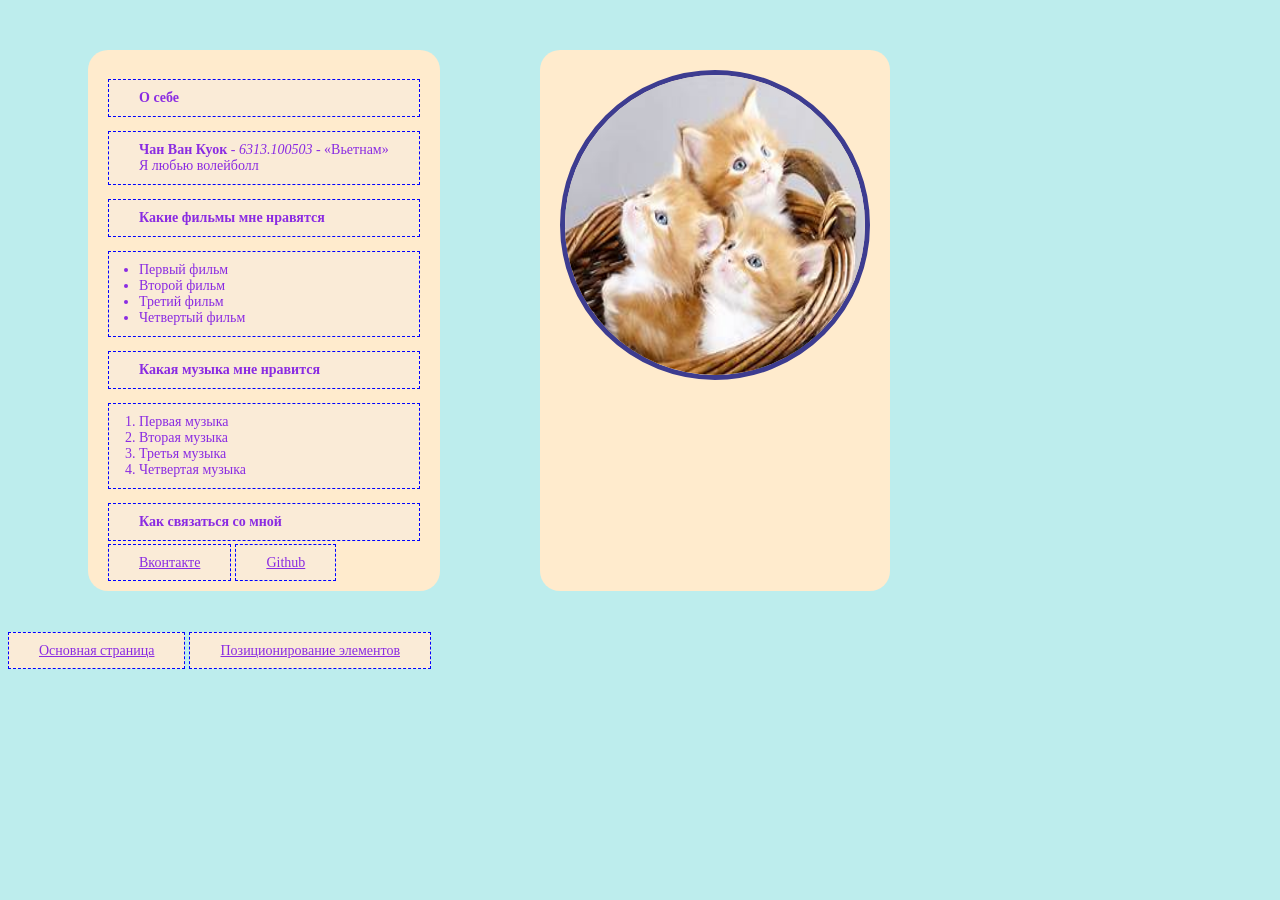
<file: lab1/index.html>
<!DOCTYPE html>
<html lang="ru">
    <head>
        <title>Лабораторная работа 1</title>
        <link rel="stylesheet" type="text/css" href="style.css"/>
    </head>
    <body>
        <div class="content">
            <div class="content-left">
                <h1>О себе</h1>
                <p>
                    <b>Чан Ван Куок</b> - <i>6313.100503</i> - <q>Вьетнам</q> <br> Я любью волейболл
                </p>
                <h2>Какие фильмы мне нравятся</h2>
                <ul>
                    <li>Первый фильм</li>
                    <li>Второй фильм</li>
                    <li>Третий фильм</li>
                    <li>Четвертый фильм</li>
                </ul>
                <h2>Какая музыка мне нравится</h2>
                <ol>
                    <li>Первая музыка </li>
                    <li>Вторая музыка </li>
                    <li>Третья музыка </li>
                    <li>Четвертая музыка </li>
                </ol>
                <h2>Как связаться со мной</h2>
                <a href="https://vk.com/id682765832">Вконтакте</a>
                <a href="https://github.com/quocmoet195">Github</a>
            </div>

            <div class="content-right">
                <img src="./image/image_cat1.jpg" alt="cat 1" >
            </div>
        </div>
        <div class="header">
            <a href="../lab1/index.html">Основная страница</a>
            <a href="../lab2/index.html">Позиционирование элементов</a>
        </div>
        </body>
</html>
</file>
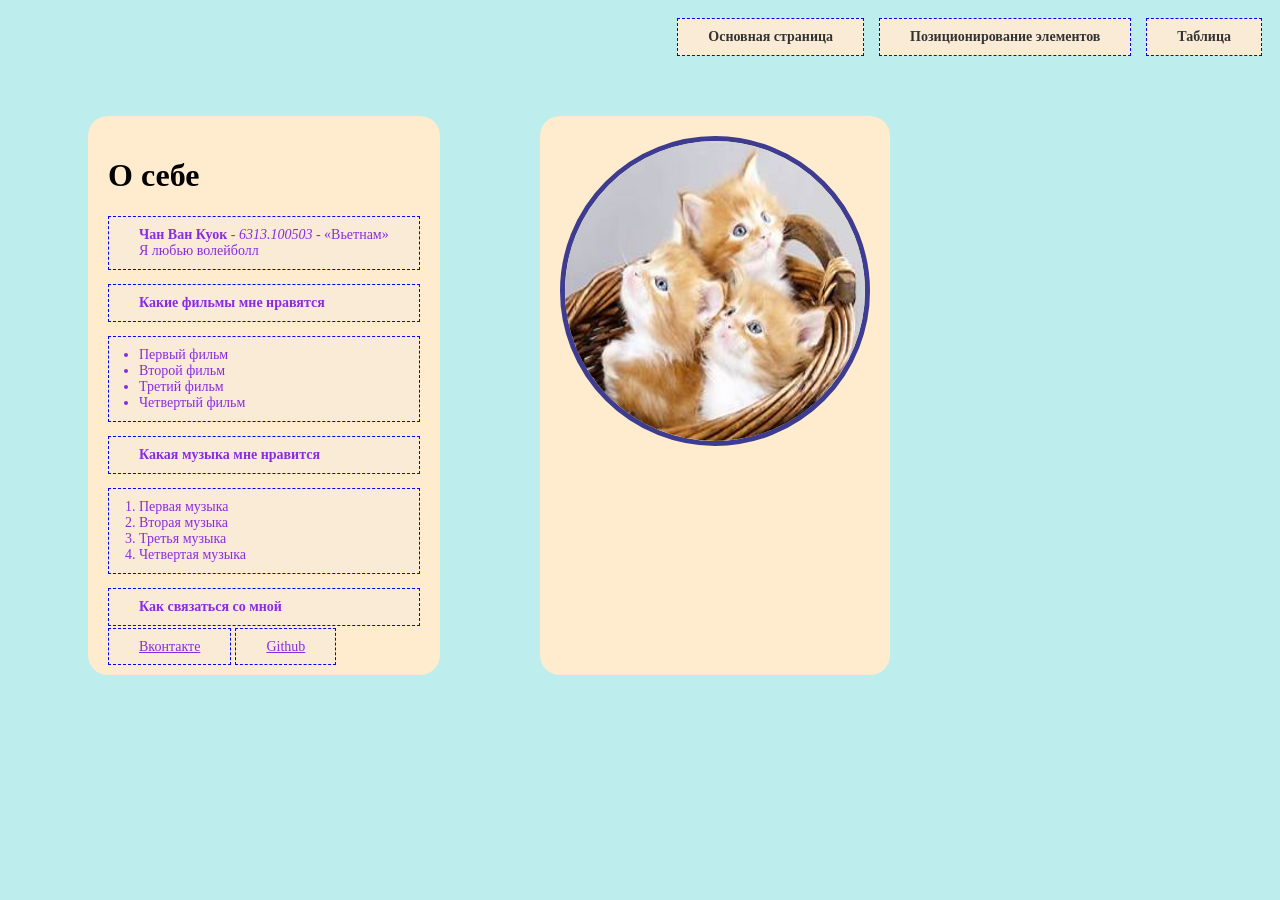
<file: lab2/index.html>
<!DOCTYPE html>
<html lang="ru">

<head>
    <title>Лабораторная работа 1</title>
    <link rel="stylesheet" type="text/css" href="style.css" />
</head>

<body>
    <div class="header">
        <a href="../lab3/index.html">Основная страница</a>
        <a href="../lab2/index.html">Позиционирование элементов</a>
        <a href="../lab4/table.html">Таблица</a>
    </div>

    <div class="content">
        <div class="content-left">
            <h1>О себе</h1>
            <p>
                <b>Чан Ван Куок</b> - <i>6313.100503</i> - <q>Вьетнам</q> <br> Я любью волейболл
            </p>
            <h2>Какие фильмы мне нравятся</h2>
            <ul>
                <li>Первый фильм</li>
                <li>Второй фильм</li>
                <li>Третий фильм</li>
                <li>Четвертый фильм</li>
            </ul>
            <h2>Какая музыка мне нравится</h2>
            <ol>
                <li>Первая музыка </li>
                <li>Вторая музыка </li>
                <li>Третья музыка </li>
                <li>Четвертая музыка </li>
            </ol>
            <h2>Как связаться со мной</h2>
            <a href="https://vk.com/id682765832">Вконтакте</a>
            <a href="https://github.com/quocmoet195">Github</a>
        </div>

        <div class="content-right">
            <img src="./image/image_cat1.jpg" alt="cat 1">
        </div>
    </div>

</body>

</html>
</file>
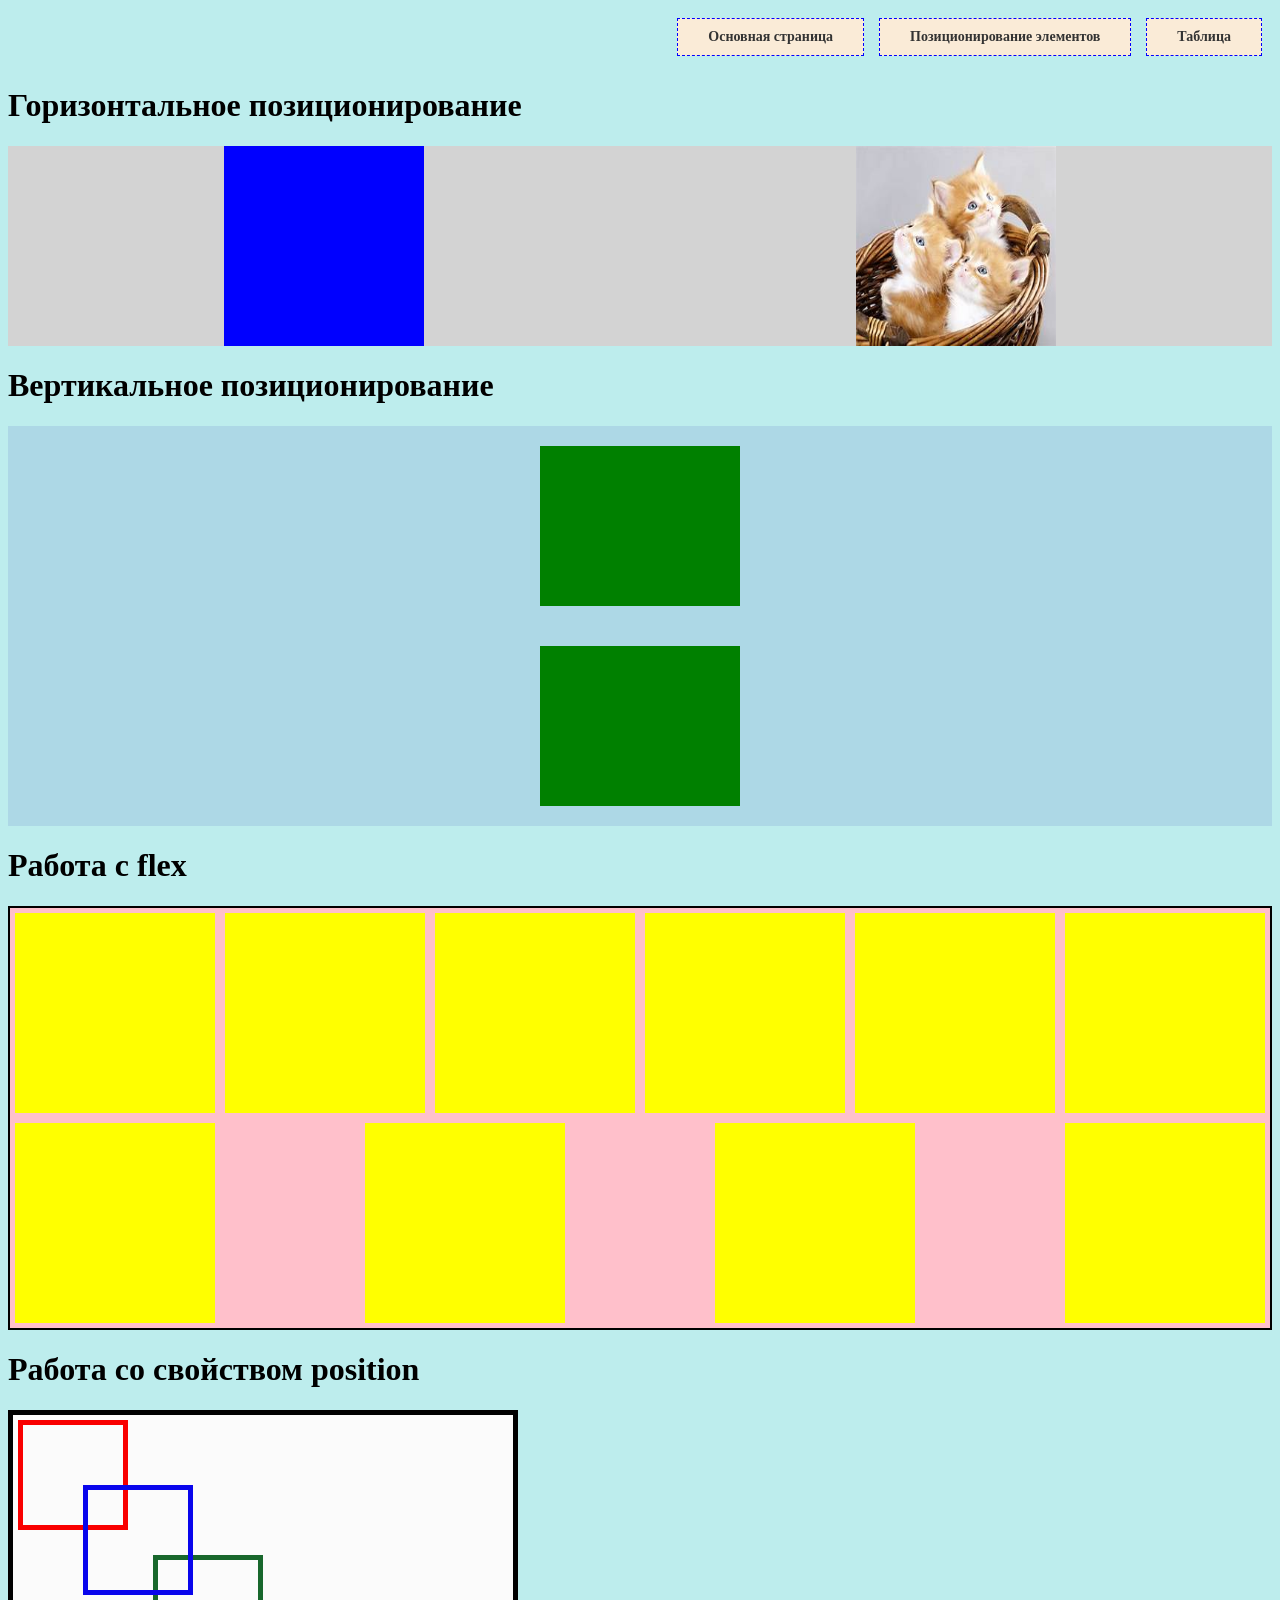
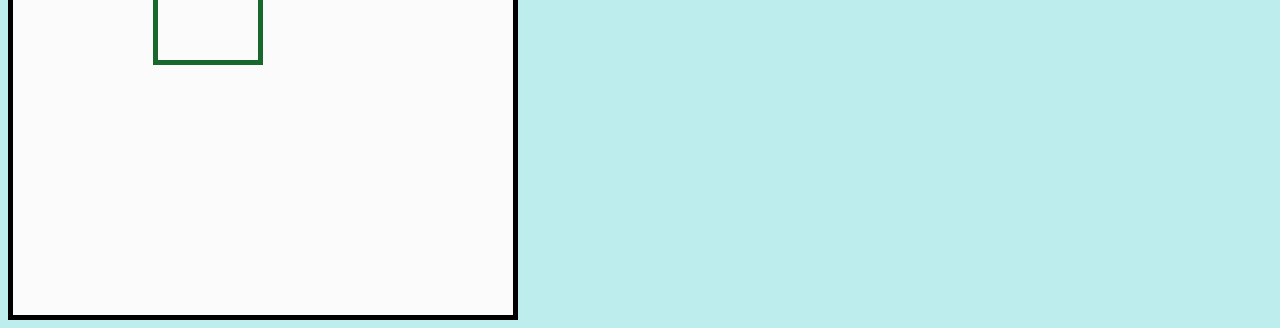
<file: lab3/index.html>
<!DOCTYPE html>
<html lang="en">

<head>
    <title>LAB 3
    </title>
    <link rel="stylesheet" type="text/css" href="../lab2/style.css">
</head>

<body>
    <div class="header">
        <a href="../lab3/index.html">Основная страница</a>
        <a href="../lab2/index.html">Позиционирование элементов</a>
        <a href="../lab4/table.html">Таблица</a>

    </div>

    <h1>Горизонтальное позиционирование</h1>
    <div class="container">
        <div class="block">
        </div>
        <img src="../lab2/image/image_cat1.jpg" alt="Sample Image" style="width: 200px;">
    </div>

    <h1>Вертикальное позиционирование</h1>
    <div class="container-2">
        <div class="block-2">
        </div>
        <div class="block-2">
        </div>
    </div>

    <h1>Работа с flex</h1>
    <div class="container-3">
        <div class="block-3"></div>
        <div class="block-3"></div>
        <div class="block-3"></div>
        <div class="block-3"></div>
        <div class="block-3"></div>
        <div class="block-3"></div>
        <div class="block-3"></div>
        <div class="block-3"></div>
        <div class="block-3"></div>
        <div class="block-3"></div>
    </div>
    <h1>Работа со свойством position</h1>
    <div class="container-4">
        <div class="block-4 part-1"></div>
        <div class="block-4 part-2"></div>
        <div class="block-4 part-3"></div>
    </div>
</body>

</html>
</file>
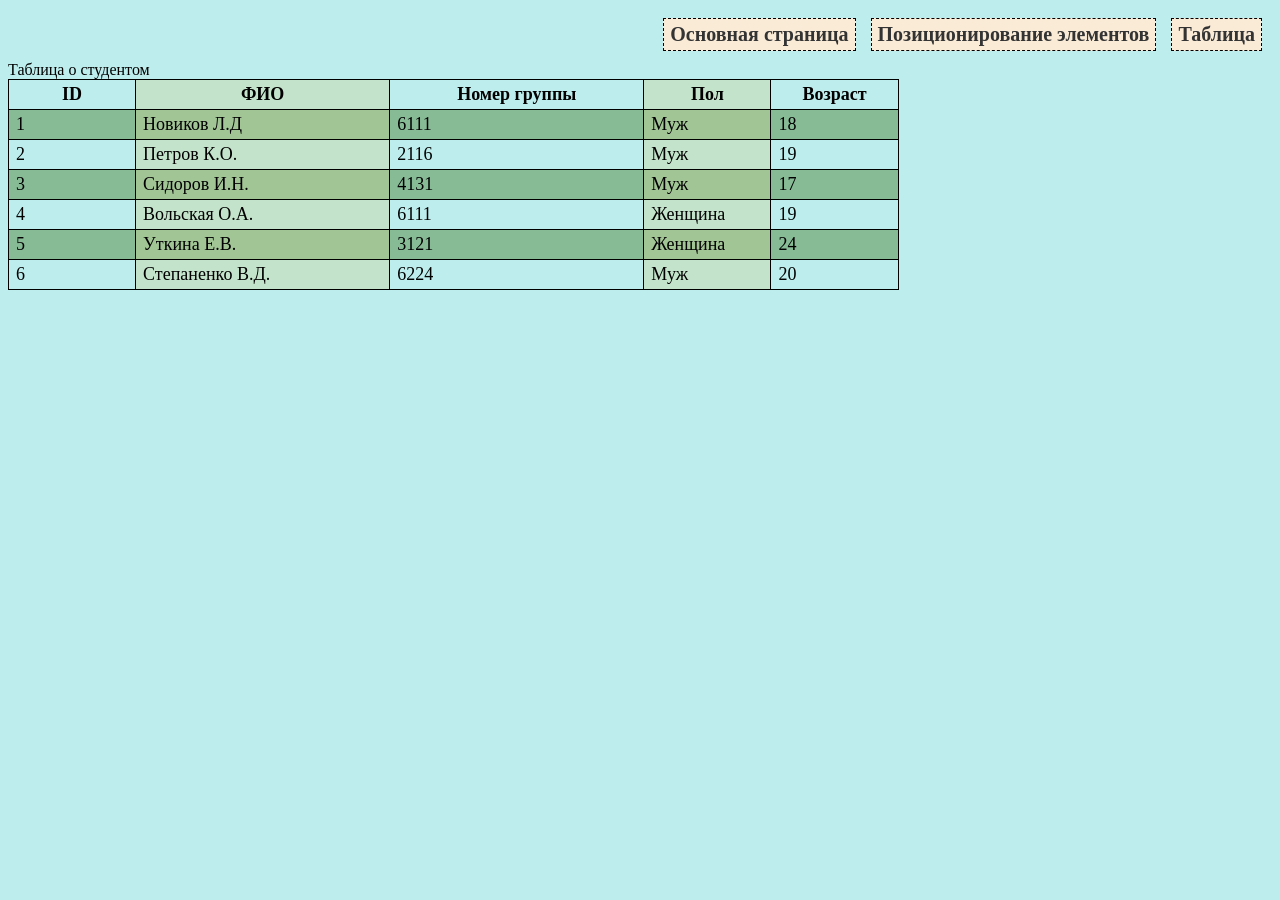
<file: lab4/table.html>
<!DOCTYPE html>
<html lang="en">

<head>
    <title>LAB 4</title>
    <link rel="stylesheet" type="text/css" href="./table.css">

</head>

<body>
    <div class="header">
        <a href="../lab3/index.html">Основная страница</a>
        <a href="../lab2/index.html">Позиционирование элементов</a>
        <a href="../lab4/table.html">Таблица</a>

    </div>
    <caption>Таблица о студентом</caption>
    <table class="main-table">
        <tr class="header-table">
            <th width="10%"> ID</th>
            <th width="20%"> ФИО</th>
            <th width="20%"> Номер группы</th>
            <th width="10%"> Пол</th>
            <th width="10%"> Возраст</th>
        </tr>
        <tr class="text-table row-1">
            <td>1</td>
            <td>Новиков Л.Д</td>
            <td>6111</td>
            <td>Муж</td>
            <td>18</td>
        </tr>
        <tr class="text-table row-2">
            <td>2 </td>
            <td>Петров К.О.</td>
            <td>2116</td>
            <td> Муж</td>
            <td>19 </td>
        </tr>
        <tr class="text-table row-3">
            <td>3 </td>
            <td>Сидоров И.Н.</td>
            <td>4131 </td>
            <td>Муж </td>
            <td> 17</td>
        </tr>
        <tr class="text-table row-4">
            <td>4 </td>
            <td>Вольская О.А.</td>
            <td>6111 </td>
            <td>Женщина</td>
            <td> 19</td>
        </tr>
        <tr class="text-table row-5">
            <td>5 </td>
            <td>Уткина Е.В.</td>
            <td>3121 </td>
            <td>Женщина </td>
            <td> 24</td>
        </tr>
        <tr class="text-table row-6">
            <td> 6</td>
            <td>Степаненко В.Д.</td>
            <td> 6224</td>
            <td> Муж</td>
            <td>20</td>
        </tr>
    </table>





</body>

</html>
</file>
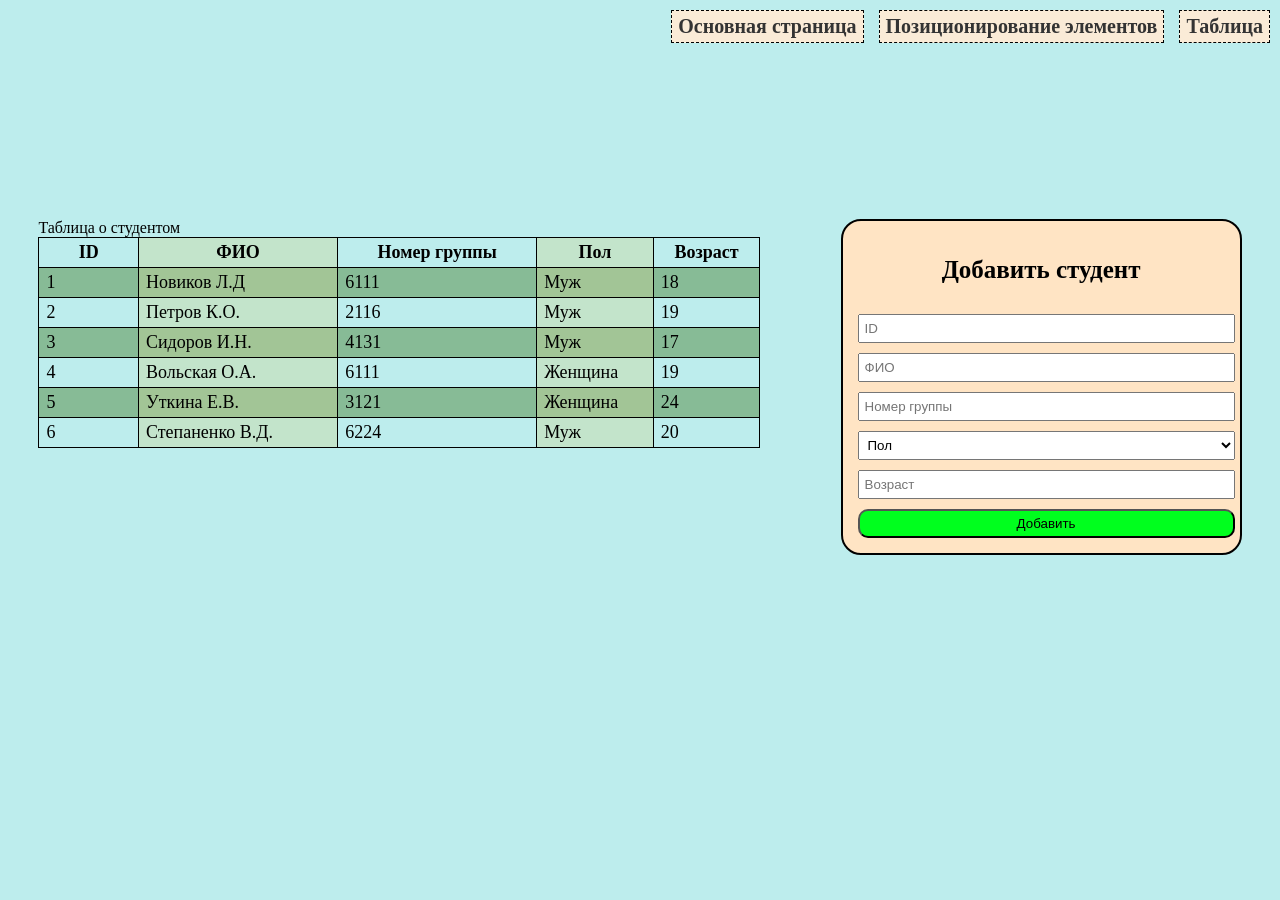
<file: lab5/table.html>
<!DOCTYPE html>
<html lang="en">

<head>
    <title>LAB 5</title>
    <link rel="stylesheet" type="text/css" href="./table.css">

</head>

<body>
    <section>
        <div class="header">
            <a href="../lab3/index.html">Основная страница</a>
            <a href="../lab2/index.html">Позиционирование элементов</a>
            <a href="../lab4/table.html">Таблица</a>
        </div>
    </section>
    <section class="content">
        <div class="content_left">
            <caption>Таблица о студентом</caption>
            <table class="main-table">
                <tr class="header-table">
                    <th width="10%"> ID</th>
                    <th width="20%"> ФИО</th>
                    <th width="20%"> Номер группы</th>
                    <th width="10%"> Пол</th>
                    <th width="10%"> Возраст</th>
                </tr>
                <tr class="text-table row-1">
                    <td>1</td>
                    <td>Новиков Л.Д</td>
                    <td>6111</td>
                    <td>Муж</td>
                    <td>18</td>
                </tr>
                <tr class="text-table row-2">
                    <td>2 </td>
                    <td>Петров К.О.</td>
                    <td>2116</td>
                    <td> Муж</td>
                    <td>19 </td>
                </tr>
                <tr class="text-table row-3">
                    <td>3 </td>
                    <td>Сидоров И.Н.</td>
                    <td>4131 </td>
                    <td>Муж </td>
                    <td> 17</td>
                </tr>
                <tr class="text-table row-4">
                    <td>4 </td>
                    <td>Вольская О.А.</td>
                    <td>6111 </td>
                    <td>Женщина</td>
                    <td> 19</td>
                </tr>
                <tr class="text-table row-5">
                    <td>5 </td>
                    <td>Уткина Е.В.</td>
                    <td>3121 </td>
                    <td>Женщина </td>
                    <td> 24</td>
                </tr>
                <tr class="text-table row-6">
                    <td> 6</td>
                    <td>Степаненко В.Д.</td>
                    <td> 6224</td>
                    <td> Муж</td>
                    <td>20</td>
                </tr>
            </table>
        </div>
        
        <div class="content_right">
            <form id="studentForm" class="studentForm">
                <h3>Добавить студент</h3>
                <input placeholder="ID" type="number" id="studentId" name="studentId" required>

                <input  placeholder="ФИО" type="text" id="studentName" name="studentName" required>

                <input  placeholder="Номер группы" type="text" id="groupNumber" name="groupNumber" required>

                <select  placeholder="Пол" id="gender" name="gender" required>
                    <option value="">Пол</option>
                    <option value="Муж">Муж</option>
                    <option value="Жен">Жен</option>
                </select>

                <input  placeholder="Возраст" type="number" id="age" name="age" required>

                <button class="button" type="button" onclick="addStudent()">Добавить</button>
            </form>

        </div>

    </section>





</body>

</html>
</file>
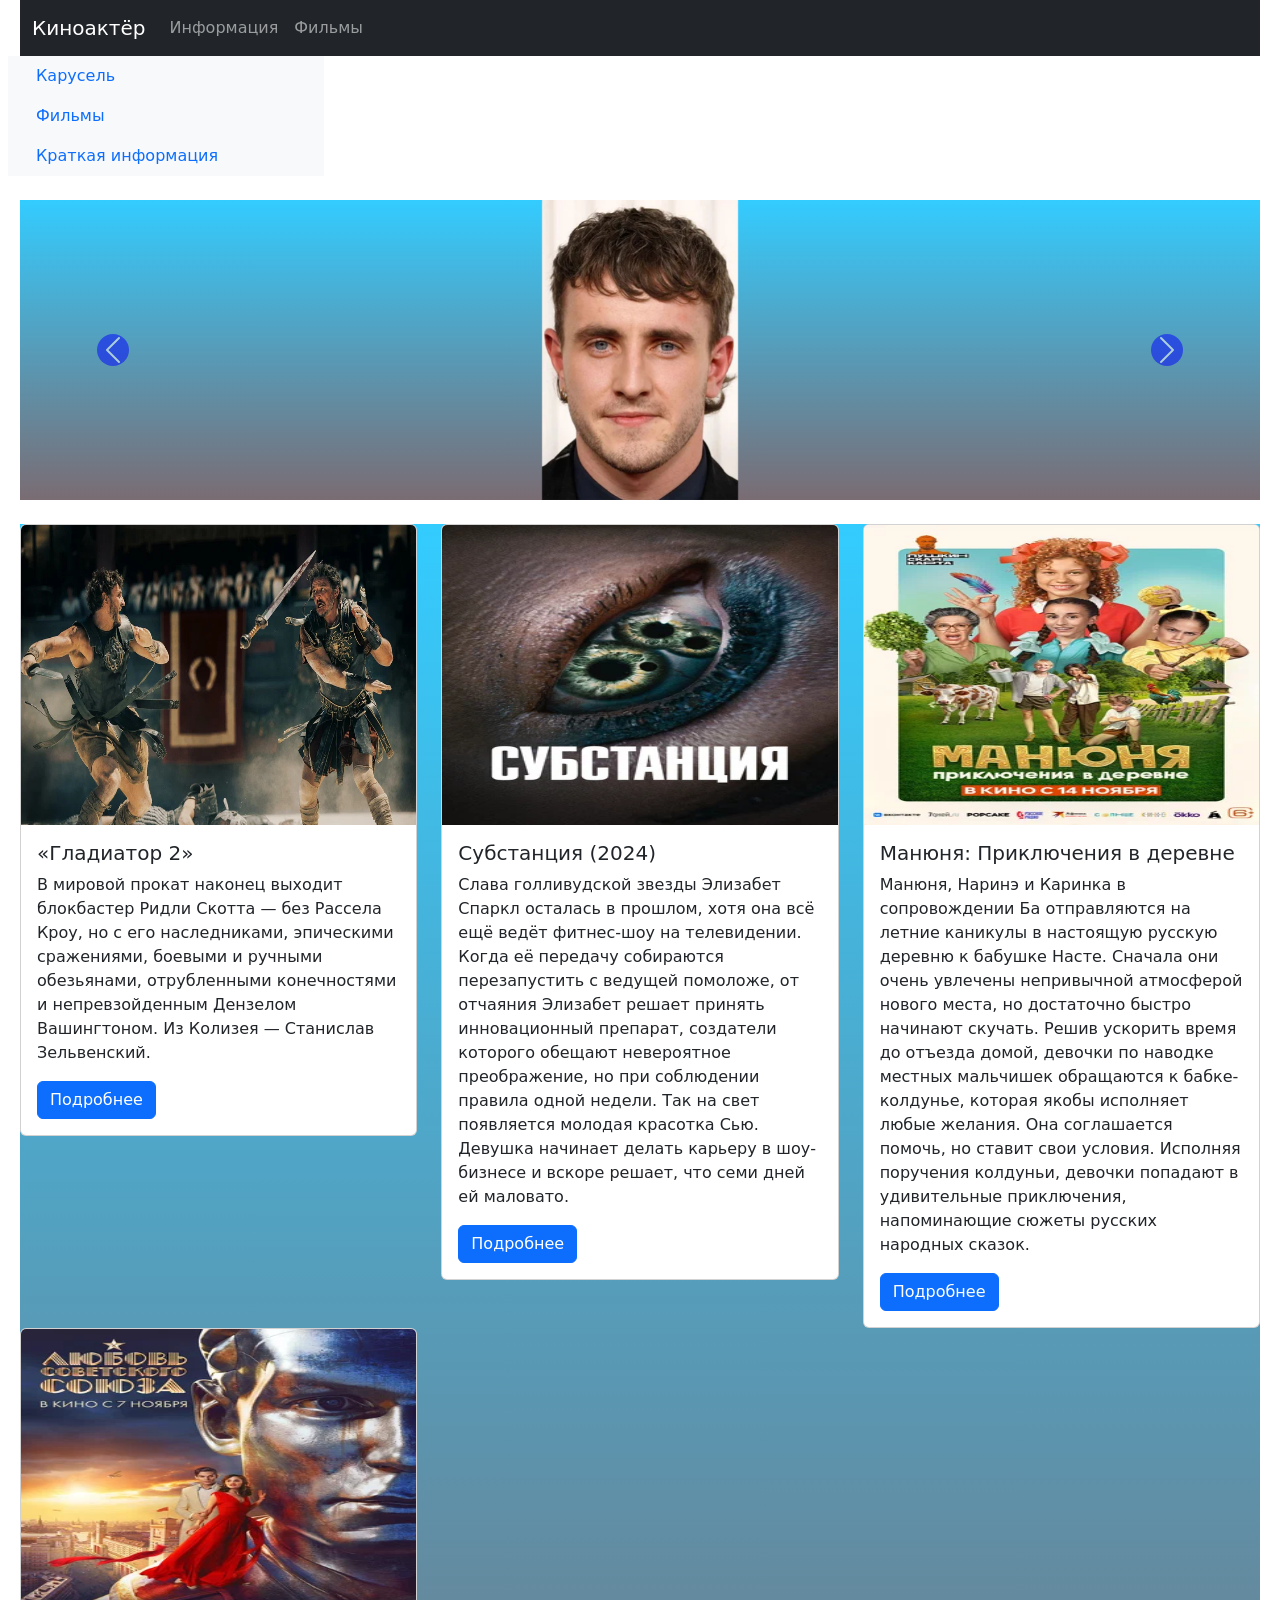
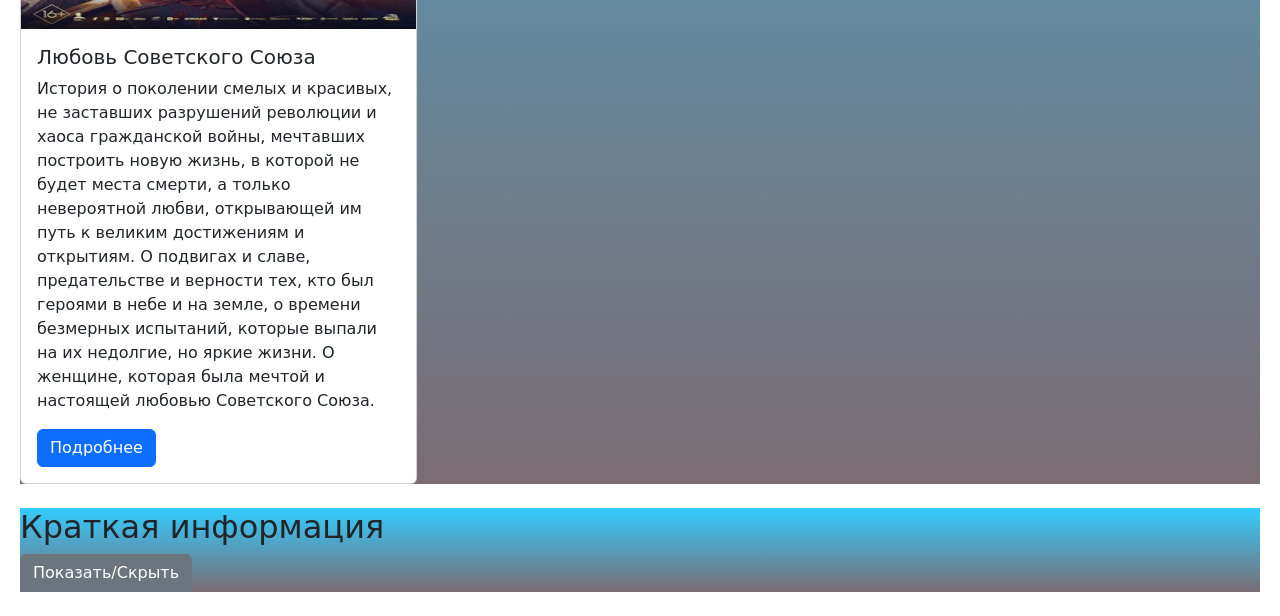
<file: lab6/info.html>
<!DOCTYPE html>
<html lang="ru">

<head>
    <meta charset="UTF-8">
    <meta name="viewport" content="width=device-width, initial-scale=1.0">
    <title>Информация о актёре</title>
    <link href="https://cdn.jsdelivr.net/npm/bootstrap@5.3.2/dist/css/bootstrap.min.css" rel="stylesheet"
        integrity="sha384-T3c6CoIi6uLrA9TneNEoa7RxnatzjcDSCmG1MXxSR1GAsXEV/Dwwykc2MPK8M2HN" crossorigin="anonymous">
    <link rel="stylesheet" href="style.css">
</head>

<body data-bs-spy="scroll" data-bs-target="#sidebar" data-bs-offset="70" tabindex="0">
    <!-- Navbar -->
    <nav id="navbar" class="navbar navbar-expand-lg navbar-dark bg-dark">
        <div class="container-fluid">
            <a class="navbar-brand" href="#">Киноактёр</a>
            <button class="navbar-toggler" type="button" data-bs-toggle="collapse" data-bs-target="#navbarNav"
                aria-controls="navbarNav" aria-expanded="false" aria-label="Toggle navigation">
                <span class="navbar-toggler-icon"></span>
            </button>
            <div class="collapse navbar-collapse" id="navbarNav">
                <ul class="navbar-nav">
                    <li class="nav-item"><a class="nav-link" href="info.html">Информация</a></li>
                    <li class="nav-item"><a class="nav-link" href="films.html">Фильмы</a></li>
                </ul>
            </div>
        </div>
    </nav>

<main class="scrollspy">
    <!-- Боковое меню -->
    <div class="scrollspy row">
        <nav id="sidebar" class="col-md-3 d-md-block bg-light sidebar position-sticky">
            <ul class="nav flex-column">
                <li class="nav-item"><a class="nav-link" href="#carousel">Карусель</a></li>
                <li class="nav-item"><a class="nav-link" href="#films">Фильмы</a></li>
                <li class="nav-item"><a class="nav-link" href="#bio">Краткая информация</a></li>
            </ul>
        </nav>
    </div>

    <!-- Основной контент -->
    <!-- Карусель -->
        <section id="carousel" class="carousel my-4">
            <div id="actorCarousel" class="carousel slide" data-bs-ride="carousel">
                <div class="carousel-inner">
                    <div class="carousel-item active">
                        <img src="image/actor1.webp" height="400px" class="d-block w-100" alt="Фото актёра 1">
                    </div>
                    <div class="carousel-item">
                        <img src="image/actor2.webp" class="d-block w-100" alt="Фото актёра 2">
                    </div>
                    <div class="carousel-item">
                        <img src="image/actor3.webp" class="d-block w-100" alt="Фото актёра 3">
                    </div>
                    <div class="carousel-item">
                        <img src="image/actor4.webp" class="d-block w-100" alt="Фото актёра 3">
                    </div>
                </div>
                <button class="carousel-control-prev" type="button" data-bs-target="#actorCarousel"
                    data-bs-slide="prev">
                    <span class="carousel-control-prev-icon" aria-hidden="true"></span>
                </button>
                <button class="carousel-control-next" type="button" data-bs-target="#actorCarousel"
                    data-bs-slide="next">
                    <span class="carousel-control-next-icon" aria-hidden="true"></span>
                </button>
            </div>
        </section>

        <!-- Карточки с фильмами -->
        <section id="films" class="my-4">
            <div class="row">
                <div class="col-md-4">
                    <div class="card">
                        <img src="image/film1.webp" height="300px" class="card-img-top" alt="Постер фильма">
                        <div class="card-body">
                            <h5 class="card-title">«Гладиатор 2»</h5>
                            <p class="card-text">
                                В мировой прокат наконец выходит блокбастер Ридли Скотта — без Рассела Кроу, но с
                                его
                                наследниками, эпическими сражениями, боевыми и ручными обезьянами, отрубленными
                                конечностями
                                и непревзойденным Дензелом Вашингтоном. Из Колизея — Станислав Зельвенский.</p>
                            <a href="https://www.kinopoisk.ru/media/article/4010305/?from_block=editorial_choice"
                                class="btn btn-primary" target="_blank">Подробнее</a>
                        </div>
                    </div>
                </div>
                <div class="col-md-4">
                    <div class="card">
                        <img src="image/film2.webp" height="300px" class="card-img-top" alt="Постер фильма">
                        <div class="card-body">
                            <h5 class="card-title">Субстанция (2024)</h5>
                            <p class="card-text">Слава голливудской звезды Элизабет Спаркл осталась в прошлом, хотя
                                она всё
                                ещё ведёт фитнес-шоу на телевидении. Когда её передачу собираются перезапустить с
                                ведущей
                                помоложе, от отчаяния Элизабет решает принять инновационный препарат, создатели
                                которого
                                обещают невероятное преображение, но при соблюдении правила одной недели. Так на
                                свет
                                появляется молодая красотка Сью. Девушка начинает делать карьеру в шоу-бизнесе и
                                вскоре
                                решает, что семи дней ей маловато.</p>
                            <a href="https://www.kinopoisk.ru/film/4860213/" class="btn btn-primary"
                                target="_blank">Подробнее</a>
                        </div>
                    </div>
                </div>
                <div class="col-md-4">
                    <div class="card">
                        <img src="image/film3.webp" height="300px" class="card-img-top" alt="Постер фильма">
                        <div class="card-body">
                            <h5 class="card-title">Манюня: Приключения в деревне</h5>
                            <p class="card-text">Манюня, Наринэ и Каринка в сопровождении Ба отправляются на летние
                                каникулы
                                в настоящую русскую деревню к бабушке Насте. Сначала они очень увлечены непривычной
                                атмосферой нового места, но достаточно быстро начинают скучать. Решив ускорить время
                                до
                                отъезда домой, девочки по наводке местных мальчишек обращаются к бабке-колдунье,
                                которая
                                якобы исполняет любые желания. Она соглашается помочь, но ставит свои условия.
                                Исполняя
                                поручения колдуньи, девочки попадают в удивительные приключения, напоминающие сюжеты
                                русских
                                народных сказок.</p>
                            <a href="https://www.kinopoisk.ru/film/5508669/?utm_referrer=www.google.com"
                                class="btn btn-primary" target="_blank">Подробнее</a>
                        </div>
                    </div>
                </div>
                <div class="col-md-4">
                    <div class="card">
                        <img src="image/film4.webp" height="300px" class="card-img-top" alt="Постер фильма">
                        <div class="card-body">
                            <h5 class="card-title">Любовь Советского Союза</h5>
                            <p class="card-text">История о поколении смелых и красивых, не заставших разрушений
                                революции и
                                хаоса гражданской войны, мечтавших построить новую жизнь, в которой не будет места
                                смерти, а
                                только невероятной любви, открывающей им путь к великим достижениям и открытиям. О
                                подвигах
                                и славе, предательстве и верности тех, кто был героями в небе и на земле, о времени
                                безмерных испытаний, которые выпали на их недолгие, но яркие жизни. О женщине,
                                которая была
                                мечтой и настоящей любовью Советского Союза.</p>
                            <a href="https://www.kinopoisk.ru/film/5047469/" class="btn btn-primary"
                                target="_blank">Подробнее</a>
                        </div>
                    </div>
                </div>
            </div>
        </section>

        <!-- Краткая информация -->
        <section id="bio" class="my-4">
            <h2>Краткая информация</h2>
            <p>
                <a class="btn btn-secondary" data-bs-toggle="collapse" href="#actorBio" role="button"
                    aria-expanded="false" aria-controls="actorBio">
                    Показать/Скрыть
                </a>
            </p>
            <div class="collapse" id="actorBio">
                <div>
                    <h3>Пол Мескал</h3>
                    <p>Место рождения: Мейнут, Ирландия</p>
                    <p>Жанры: драма, триллер, мелодрама.</p>
                    <p>Личная жизнь: ...</p>

                </div>
                <div>
                    <h3>Деми Мур</h3>
                    <p>Место рождения: Розуэлл, Нью-Мексико, США</p>
                    <p>Жанры: драма, комедия, мелодрама</p>
                    <p>Личная жизнь: <i>Выросла в «неблагополучной» семье, мать с отчимом были алкоголиками, часто
                            меняли место жительства.<br>
                            В 16 лет бросила школу, чтобы работать в модельном агентстве. По наущению соседки,
                            молодой актрисы Настасьи Кински, тоже решила сниматься в кино.</i></p>

                </div>
                <div>
                    <h3>Екатерина Темнова</h3>
                    <p>Место рождения:Москва, Россия</p>
                    <p>Жанры: комедия, приключения, детектив</p>
                    <p>Личная жизнь: ...</p>

                </div>
                <div>
                    <h3> Ангелина Стречина</h3>
                    <p>Место рождения:Стрежевой, Россия</p>
                    <p>Жанры: драма, мелодрама, комедия</p>
                    <p>Личная жизнь: <i>Окончила балетную школу.<br>
                            Окончила музыкальную школу по классу фортепиано.<br>
                            Окончила ВТУ им. Щепкина.</i></p>

                </div>
            </div>
        </section>
    </main>

    <script src="https://cdn.jsdelivr.net/npm/bootstrap@5.3.2/dist/js/bootstrap.bundle.min.js"
        crossorigin="anonymous"></script>
</body>

</html>
</file>
<file: lab1/style.css>
/* Lab 2 */
body {
    background-color: rgb(189, 237, 237);
    background:rgb(189, 237, 237) 
}

h1, h2, h3, p, ul, ol, a {
    font-size: 14px;
    color: blueviolet;
    padding: 10px 30px;
    background-color: antiquewhite;
    border: 1px dashed blue;
}

.content{
    display: flex;
    margin: 30px;
}

.content-left{
    max-width: 60%;

}

.content-right{
    max-width:40%;
}

.content-left, .content-right{
    background: blanchedalmond;
    margin: 20px 50px;
    padding: 20px;
    border-radius: 20px;
}

.content-right img{
    width:300px;
    height:300px;
    border: 5px solid rgb(61, 60, 144);
    border-radius: 50% ;

}
</file>
<file: lab2/style.css>
/* Lab 2 */
body {
    background-color: rgb(189, 237, 237);

}

 h2, h3, p, ul, ol, a {
    font-size: 14px;
    color: blueviolet;
    padding: 10px 30px;
    background-color: antiquewhite;
    border: 1px dashed blue;
}

.content{
    display: flex;
    margin: 30px;
}

.content-left{
    max-width: 60%;

}

.content-right{
    max-width:40%;
}

.content-left, .content-right{
    background: blanchedalmond;
    margin: 20px 50px;
    padding: 20px;
    border-radius: 20px;
}

.content-right img{
    width:300px;
    height:300px;
    border: 5px solid rgb(61, 60, 144);
    border-radius: 50% ;

}

.header {
    display: flex;
    justify-content: flex-end; /* Aligns items to the right */
    padding: 10px;             /* Optional: Adds padding inside the header */
}

.header a {
    margin-left: 15px;         /* Adds spacing between links */
    text-decoration: none;     /* Removes underline from links */
    color: #333;               /* Link color */
    font-weight: bold;
}


.container {
    display: flex;
    justify-content:space-around;
    text-align: center;
    background-color: lightgray;
}
.block {
    width: 200px;
    height: 200px;
    background-color: blue;
}

.container-2 {
    display: flex;
    flex-direction:column;
    align-items: center;
    justify-content: center;
    height: 400px;
    background-color: lightblue;
}
.block-2 {
    width: 200px;
    height: 200px;
    margin:20px;
    background-color: green;
}

.container-3 {
    display: flex;
    flex-wrap: wrap;
    justify-content: space-between;
    background-color: pink;
    border: 2px solid black;
}
.block-3 {
    width: 200px;
    height: 200px;
    background-color: yellow;
    margin: 5px;
}

.container-4 {
    width:500px;
    height: 500px;

    display: flex;
    background-color: rgb(251, 251, 251);
    border: 5px solid black;
}
.block-4 {
    width:100px;
    height: 100px;
    border: 5px solid rgb(31, 19, 19);
    margin: 5px;
}

.part-1{
    position: absolute;

    border: 5px solid rgb(249, 0, 0);
}
.part-2{
    position: absolute;

    margin-top: 70px;
    margin-left: 70px;
    border: 5px solid rgb(9, 5, 236);

}
.part-3{

    margin-top: 140px;
    margin-left: 140px;
    border: 5px solid rgb(24, 103, 44);

}
</file>
<file: lab4/table.css>
body {
    background-color: rgb(189, 237, 237);
}

.header {
    display: flex;
    justify-content: flex-end;
    padding: 10px;
    font-size: 20px;
}

.header a {
    margin-left: 15px;
    text-decoration: none;
    color: #333;
    font-weight: bold;
    border-color: bisque;
    border: 1px dashed black;
    padding: 4px 6px;
    background-color: antiquewhite;

}


caption {
    font-size: 20px;
    align-items: center;
    padding: auto;
}

.header-table,
.text-table {
    height: 30px;
    font-size: 18px;
}

table,
th,
td {
    border: 1px solid black;
    border-collapse: collapse;
    padding: 3px 7px;
    align-items: center;
    justify-items: center;
}

tr {
    align-items: center;
    justify-items: center;
    justify-content: center;
}

tr:nth-child(even) {
    background-color: rgba(54, 110, 19, 0.4);
}

th:nth-child(even),
td:nth-child(even) {
    background-color: rgba(202, 212, 150, 0.4);
}
</file>
<file: lab5/table.css>
body {
    background-color: rgb(189, 237, 237);
    margin :0;
}

.header {
    display: flex;
    justify-content: flex-end;
    padding: 10px;
    font-size: 20px;
}

.header a {
    margin-left: 15px;
    text-decoration: none;
    color: #333;
    font-weight: bold;
    border-color: bisque;
    border: 1px dashed black;
    padding: 4px 6px;
    background-color: antiquewhite;

}




.content {
    position: absolute;
    display: grid;
    grid-template-columns: 2fr 1fr;
    box-sizing: border-box;
    padding:3%;
    margin-top: 10%;
    height:auto;
}

/*CONTENT LEFT*/
.content_left {
    grid-column: 1;
    margin-right: 10%;
}


caption {
    font-size: 20px;
    align-items: center;
    padding: auto;
}

.header-table,
.text-table {
    height: 30px;
    font-size: 18px;
}

table,
th,
td {
    border: 1px solid black;
    border-collapse: collapse;
    padding: 3px 7px;
    align-items: center;
    justify-items: center;
}

tr {
    align-items: center;
    justify-items: center;
    justify-content: center;
}

tr:nth-child(even) {
    background-color: rgba(54, 110, 19, 0.4);
}

th:nth-child(even),
td:nth-child(even) {
    background-color: rgba(202, 212, 150, 0.4);
}


/*CONTENT RIGHT*/
h3{
    text-align: center;
    font-size: 25px;
}
.content_right {
    grid-column: 2;
    border: 2px solid black;
    border-radius: 20px;
    padding: 10px;
    background-color: bisque;
}

input,select, button{
    box-sizing: border-box;
    width: 100%;
    padding: 5px;
    margin:5px;
}
button{
    background-color:rgb(0, 255, 30);
    border-radius: 10px;
}
</file>
<file: lab6/style.css>
body{
    margin: 0 20px;
}

.my-4{
    background: linear-gradient(to bottom, #33ccff 0%, #7a6c73 100%);
}

.carousel-item img {
    height: 300px; 
    width: auto;
    object-fit: contain;
}



.carousel-control-next-icon, .carousel-control-prev-icon{
    color:black;
    border-radius: 50%;
    background-color: blue;
    padding: 2px;
}
</file>
